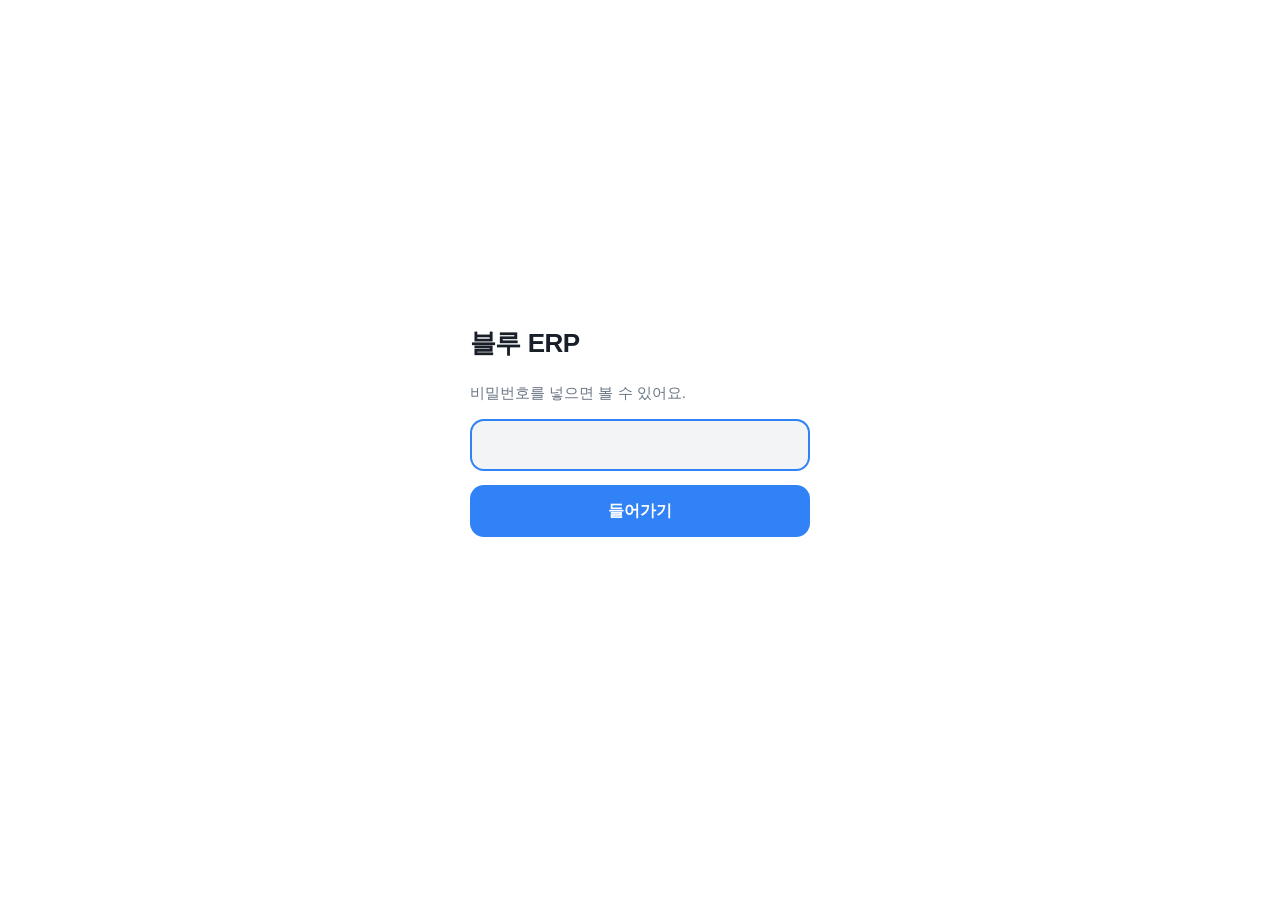
<file: 404/index.html>
<!doctype html>
<html lang="ko">
<head>
<meta charset="utf-8">

<meta name="viewport" content="width=device-width, initial-scale=1">
<meta name="robots" content="noindex, nofollow, noarchive, nosnippet">
<meta name="referrer" content="no-referrer">
<title>블루 ERP</title>
<link rel="icon" href="/icon.png?icon.0_d4vrf2s3qgs.png" sizes="128x128" type="image/png"/>
<style>
  :root { --bg: #ffffff; --ink: #191f28; --muted: #6b7684; --fill: #f2f4f6; --accent: #3182f6; --danger: #e42939; color-scheme: light; }
  @media (prefers-color-scheme: dark) { :root { --bg: #17171c; --ink: #f4f5f7; --muted: #a9b1bc; --fill: #26262d; --accent: #4c93f7; --danger: #ff6b75; color-scheme: dark; } }
  * { box-sizing: border-box; }
  html, body { height: 100%; margin: 0; }
  body { display: grid; place-items: center; background: var(--bg); color: var(--ink); font-family: "Pretendard Variable", Pretendard, -apple-system, BlinkMacSystemFont, "Apple SD Gothic Neo", "Malgun Gothic", sans-serif; padding: 24px; }
  form { width: min(100%, 340px); display: flex; flex-direction: column; gap: 14px; }
  h1 { margin: 0 0 6px; font-size: 26px; letter-spacing: -0.02em; }
  p { margin: 0; color: var(--muted); font-size: 15px; line-height: 1.6; }
  input { height: 52px; border: 0; border-radius: 14px; background: var(--fill); color: var(--ink); font: inherit; font-size: 20px; letter-spacing: 0.3em; text-align: center; outline: none; }
  input:focus { box-shadow: inset 0 0 0 2px var(--accent); }
  button { height: 52px; border: 0; border-radius: 14px; background: var(--accent); color: #fff; font: inherit; font-size: 16px; font-weight: 700; cursor: pointer; }
  button:disabled { opacity: 0.6; cursor: default; }
  .error { min-height: 1.6em; color: var(--danger); font-size: 14px; }
</style>
</head>
<body>
<form id="gate" autocomplete="off">
  <h1>블루 ERP</h1>
  <p>비밀번호를 넣으면 볼 수 있어요.</p>
  <input id="password" type="password" inputmode="numeric" aria-label="비밀번호" autofocus>
  <button id="open" type="submit">들어가기</button>
  <p class="error" id="error" role="alert"></p>
</form>
<script>
(() => {
  const SALT = "LCKaN1Ml2Wt5rDhyWkyeqA==";
  const IV = "dz7WCSSRAvH+I+pp";
  const DATA = "7vwBuprf+LdJHdg50qgNPxAnNluPD5xSH3nQVY8OykjvkNlnnTbhyo2So6OiNt0QH2Hb7Nf01H6yEM3N+qOh43FfV4fQ0XeUjZ27SZvgsUElkKu2A6gkLZvHHacRRqNiVi0aTJwvB04cwH8p1nxHmprYwTW4irDhTU4M00L/3dzyEMqsoYLcXsz4shLdVvgf5lgTOc+DWneaKo7wcJ0yUryyQI4WY62aQnJe/CpnItnc+GvxxEPIjkwF1eboWR/[base64]/H1QPLiRCt+lTW4A7xeyyxjodLRs6lIn/[base64]/F88ogTEwKRVkNKJhJdIw/JXla0ZmyqE980cy3FwwtIit6JN31iKAyBwnzN0sVpmG0OC3tWQquSBb1s8DTIIGbw0uBUydwzd+naHUUoZ2vqlOcsV+mXy8PGUDTdlPFong+3BrXwZS/Gi18RBNPqPLuayFWENBGZCzjI1ZBLeCq3QRgi0oyKzdi5wMBnhf2UACkoqGy9DiUnCXUQdemlkuidzF0w1IEY6zhsQ2hWvqvIOs55A4/papkmhnAY8gErm7ggq11vlYaMpivrw6A13rTb32Qf7cjn4Tjxx7BEwJiUe2Y9z8K+hW6DMl0xFoPdAi1+6dofP0SID7MikQUcz13MpezclNJWuo7p/r9W9LtQo/+26G7vBCXXr6UEprUDuFpyi3ognKDvXUp0s0rLTj2lV6TgXq/fau1KXMP6JsdUKeFOn6gXK2/ks4YzDnbQfDOMW42fANVEOo5Vna9DnVpcHyj21S9RlZqzVaap6fXuSqP3v8Cq4UGboCO4L0u0nNOS9ms0nC5Fi/cHJ7rp4G8Ep7XBwAmYp4IvVr2fNXU+diNy8egaJtLxJ1riTieTxmzov+S4kFSca/KCOMYx3EKlx1LsqXqRln13Hf1dcdfzBZ8b5ohoJQNFqyf8aKiETo9tL6wMNKFksURqjCQWfMtZP/VLYXapsTqIFwbLEN74jqb07RWC+KcMnYADDZo3Lmoff2xCFL/w6zsn0Tmu9MEabf6DVnej3TVydA8JC6Qq9/FCLl71n3BpixQLfVsR46sLXMUJevEs/7bzq7JF5SFm6wqsH3L6YE4A0BsKZK0ORHCAQ4YB1XE9gUZRfWL3yBWtRXX7tekAdeAZzlfwtwVjeu6pWCZWebq1NNyTR4kxoJ/[base64]/kQICQt2mOxG413cvdlXiDCO4yxdEfERoRqJeQwhsfq+o9WkJ+2Fdi0aDa9A1wA0XtOJCpe8DzGz3SofDtaQ225uhgiy6Z/Omsavamn6oYjQd31oFtSHyHkyrxPWydZLXoyWVzwfOZX/97zc3sVUlmZ+dyXUNvCF0C8xhimW2Y5bEUgghJu5dpqD6yEWa9UEwCdN6up7Pf5sBJMxUdwP60uhUO84BNsjwAxM7JajLan8wm7w/m3oYGsdZKr8W/uvWUB24EoZ0LgYmoQ8POzbmAJ/b/[base64]/dBcUnL2c78ACIE5WDtQxnjgUdZ/xDayFLTGKbtBRoBWbG5Rr3W/bPCD+hRQJX9ByAv1lROw3cveHypUfy9rQZCJ+Vj8tAaNh+nxwCt4ttjyfD77oHoN9y8+0rCgTDe50mWkakJvxeJ19Z4vk5dmVami1zHV7x317/qbuwkjtwmHyuO6yApbVxkaBo+mqqgP1kHs6AAJTS2H/3+hysVKMfVEEfU5mAZW9kekozG3gpyrzTpXSSHbCcfKse49xo0L66w3JJh8LdaG5y23IJ1AmXTgwFmx+/ydds/nVxK9n1AxKfkWNoaIWd6uP1rFGhIC/0VysgT8eOT6r7lS7hLDxjCJ9XWRlwl1g5vo8AUON+rQ+sMa/Ju8x/M4w5lBC/mNGbRJDezGpkkef7L4HK2stzfhcDSlHgDhFlGZ6wmvJ0OCwe22lyI5i5GQRFHdpSz20xVKxRj0EVuLwz5qd5HmwMCLcw//GFUdQPRe5kmpq6YsJ1vkJxopyx5muoXg4jSNCywobLm3wlMAPXYwvq7hqO/eN4nnDzjv+PftzCWXDXgWU8QGcUYH49KOOz23Qjx3aj+DiOIxtmy1XgHk6nQH1hraoVA7aIluaa7j3kb+pH8fkItvIXlgF/[base64]/UuV+RXWfnquHlAI4jVcciTrBlLUy3H6NceD+cnulXHZCeW5CQqwbSuA2g6JRMngAxKfUXcZT+muXSLG959vcdK0y6xGxlLgESYO619dzI3knAnrbgtzLhwLif/5F3vdwucOX/wsxfZwddKOmff9IuWMTq3YMOYtVJac5XmW6EK6e0NfLOjR9jhjvWeWiULvkQuOiCByVT45p6tI8xQuoFKyck+MkO07KLWgjJQFwKpWiUzVOgpSYJtqQtm7aF+ubjemnpV11l1UZqC6Oj02QaziB//tdkjjo92kiD/V6aYpxfYZnlItFnsdJuRegLuuVjYw6CNLGyADjLG07jXDUbTtW4dAOBovSdTpy1VxlmUYuen57Bi+ZwYzQR7DcAXv//zaYO153MRgabv1jQB7KO4iVCkLG3hvMacJfNW9XRHvgBH69EcBVIJQmG1dHnnR8W9Wwqfz7iWYRkcMfQPDX7E/Lfz7DoK3++ARuDU/huxXD1Iuy8ve++K61XmpUtX/ERnLgO//m3dABDGA92yi46vw6fshhD/f7qYDFQjhH9LO6m+OGieFbDES7yL0noLAJhMtye9JPafKVHjC+dK3mVr4J5AKufyckMd/Ml3qSekDRdhupqb3OjNSf/bJZnfTJUHPeMnxWLaoqvkD1Kb0LDaN+mzTFvjbJ6CzG+CooymydEm536M+DxDT9fp4MZ0V6Wi7oq2MyYQOUnAFTmCH/K6wlflCt0JbovsFQRCzoXWMGVC2xlvEbrWeDYpQmNj1Xf1oPY3JsakXo04r9q5J347cpaoKtxTa1k5fqCuvvGUJDlvw7fCU0DZiGkG/8DKvZBsL+XteH4flyanKGnWewmgJalQtYrC8+jRMMiHiJ5o+0+/YSeneMBS7gxCaUy2eMKtlb43o+iPdSIpebCdj4uztfM0t1kYErXBszn6RkOnUcKG/4+RDHuak0ziC2Zcci8XQQMZBXFo2MPCkbNbxe9QSkDy8uxOgyKgGIo8gHJiGJf/SS7OAmUX0FgHgpCLjKHzz8OIq9UjnJAOMs7qKLcyvwP8lpbK6kgvn/FW1FQxAbSLRfVpD95OMVQJoYo58cM5Zmcl3Hq8KvLUYeJ7Abyqg+OYCxlnlAIkTcVuTxSfWdAyBLqd+AjCW21a0sENqqk5pcHt7JDfkIHUJ2AHbPqigN/yunxlTQJEca07RxXdUj62UyO8otWIVEUri+Fu3dGLm3i+v2SzMJNoH+uHHdJalyngpclV3MN+B+QaNMA5WejocFQZa335Pmq240q/7HD6LWijeV+G7fpbJyTRJOj/7Lp12XrgQds/rxuNiMuOhSoV2rvROaNDzPS4ARpOihE5oRgY2Zqym65NI0IKF1eJ4gPbze54RhuVS/[base64]/TLXLgQAPW4aZwgK3kFHydcFAEIpZKPS/6qWx71q+Xi8VIkQ+2JBff65LGTa6n4Cvml/cwK/KHhCBOx2vqoVcLjMir9SM7xBFYbvsnodSjqK+kzvxnLzmqkljbzzxph3Wtu5C1vKw23IH6BcJ47Tam0lXL/o8NCf6D6+CyE0uSpjvPwT3ogijH7MZixeKs2KbKDe9ZwLXChMcV9nvsuyI7aS5ATYF+W+CdkNdVVaMuEc1zprkhLjNxrUNY2Y1+QY+N85AFPbiOCzJPGWpnxIRtL0Tk+1qCYDdyn/fcZFCQ55US+lOrptMTQFr6z/y8UbK7cxlJm/xQKLElSt1EVA2r89Mruz5OtXMcGTLKfWRbV/JHHZbpsgUkI8hT+s3sv8ilQ7kAxlQcitavTZoHmIe8KkL5ozUy8tX+ScUpk/L+sdjRriXjJK2guBo0cVjwJXPTff67lPKGt57QKXsd9q6onoltedmnTkAe5mz9ZCN1SceM3XkS/l2+HaS4u6R6oCMsl3CItlgqPzKM4Mn8DcEFSM55Cz8/Qf7akRNKVEZSQtYCC7ZKJM9anV52v3gTElDsEx9nTtAjRNdsC07tE/gX2znEkbpMWBoARtRbJoY1HrEFYiGo9g3ir9BGlATVm5hp0PWtG/gPQYMYOOIBxXptJyyF3tZC5If2f60g87p5I9Yym85ILZTAxxDpiyVc+lnHJwU0UCGPTY6/EfkQjqz5pyPAZ5UU1aQQk2FSpiUwzzAu0ptBSqRVesId9J923NISe2rdan8iXOj22ASTUGcpQd8XD63AAIas6rj5O5lfXGE1yEqUcIrV12TUo9Rhn6LhP+S3T63w13ct7PUVvE8vE1GxcmpThZ5kjopapQG2WQoxMLvxMbZGePIHolIzMJFo72loX2xJ/cjw3wFkyUjiP8yEh68C8orlXpyiUtH4RADVnPU6aoneGKwuv0I3VZkevwDDsK9jxEds9T7TDoSTIHlECMIYk7l8clCYy9XYG4WKhgOV30F95V/YwFqKCeRR8GZNJPvCyVJca6Qi+ZL0mYoXVxZCS+3a0k6pv19VzoHZuysC5GcOjwo6ros5HvYfhInMXZ4DhlOMwqy67XoE2uHJckqx6sp5jV8E/OvJlROWFy+dRwGN8luLfpSCTjHthZ1eM69PE9UIS9hkIotBM9oI+k8fJ1pNsrvO5mX/B/Qmav4fc50yoPDfUWZSZZL6VguM+x5tugv3eeIgCUaPk6fn690PlvjbTi95evn8YvOjohGmGsLtsXL1l9b7DnJUHr1NMeJFjo/Gml4Clt0am2LLoDvbubgI6QW5kKeOOu2CB/rG8zJ8br7bnA13cGrK7z+8RQ6OjUUb/L9yrUwimkofSr3Elsiec9W68Ubo3KU6wyyqe2b1AT1unF1fI3MMz25Rz6LPDQMqlhOS2xYOMh7CRhtb8yX3RzBhGd0DCpGOOt4PQR7SHP0AJBsMFChouD5pldtRHDHuPYHLyohNQEkmD35QTnQ5OoEqmGQRmZxY9OWVQlzgwRpRA3kiJ3Wj8WMyRMI8dzVsPxKBbH/KpfJ6DFERx7fl8KWXs4+8GJXhpJjJr3YY9n8F0KOuLhprRBiQTw3OWUfneAwXPXIC9SwfWxMYA58GDRqdpzdcqTdpMdC/IvhnM+C7DCdTTImNJQ4YfwOmAULThW0sqRnMv6/tTAApmIYsord3cvihEz8ePRvhpq60ty+LzILVEAemmnSYrsV56ByxhWTRdY9y7B2HBEUiAaHWv521Xgfe/M0jh+a3HggZsoG5rNjaQda9JIRHa+sVRR1OBqpiJGLkZwVz3abb2DMMeOdE/+UQZzpBah+sbxI4W9JwYPX8ZF+dI3ipdYF3EH3EpyCQRCX0z815HoTw31WwgsRv93C+saaL9Odqz9HPkaoZ2dpI7qtkk5j1XQZjkY1L7JBTBbfGgIF9vtSdQe97HtJ/Vfn36MO5zlp2cw7EoxRd4LezMRv63oRjvEBSkQ7yYfR4NAh702+marOY6iS7xz4AbVU/[base64]/wNTW2JUgs/[base64]/mVKkQYQJgKkDTiDJPxnlMm16lN1uKSbzJGrHuHyOoCV2OfYwfErgLEoZfz7G9Dwm0JreLVuW7eVwi8QEEjMAAGy1MdYV79n9rHC65jyoPymL30xbqqDhUyCwYMS+N2E51H4NxgxRTrOa/0tFSlG8WD6ue7XCq6HP9feprJyimzuuaHbVyVDmONY5XYX4nU1qme6fz5DXcloKR4dhXUDfygSjHoPmYG+1SBULCtzesdNe7QlsRYVA4iUTU+lWs2AGkPDO5UJPfERhDw7dW1iOORcLGyASJY9OVAHdgVkRzGABm+b5aF4uPYL19AnXaez8fDt3WyMt5HeP/mBDgV83R0UuDXcwRJfCvByUx8l01+2AP6bsTUpgyRY4wPOwidaHN5DOFNTrENsDJVOvgSYYpsErpouU2qFGUTjL5W/MuWJ97bHTXl0O0kOp/bEwh8hHf8GHw1s6sEqzyfV9TTnuYH9q/bGryPgq72Ju5JuWI6KPcBVBVK+DNKWCpAQL225RH7RZPRKNgpcam3DnSvYV7hr9NgMBEQQs3RSXXOl/9Yd9Fiyc9LfHImEnboTSsZGMXaIGAHlPaqwy1yo+79jAJ3aPpvcTctZnohv+bE3IDCIhnZFzHTd2THupHULM0ki37otnT9mREWz3nMnULbCcp8IaExWdhw6c36FN9OpfrODX/CLJNAaFmoJq94rojC+zBKhJBdzRWRBU3y5MLRhp/WmmK9WDg3yxEJHRuHZx0UZ7ZDW8C5jNW/a1ZDmR1H3gHZHdX2jTrmJm4X2vUaBRh38S0g4pGI2Y2Ldep3bQsZ352OvJdqjdgmd/oB8mzJOgKUc8TD1Ml+LKCOOpLmsEXSDqRNObTX0o1jWfLtoctVDTm1BkQGGRCefJhU35XzFX2sDiam0qCm30rwffTxbb2zHL/8JJiQ90ZUaF2mqvJ45s+RhoHujztfp4G6EDpaf7Gf7/eI+asYz56FK+ZB2DBUjy8N2NIIFh5/oI45CnWyP2LRYCTHwBM/7zrq++Rih1y3uwY1NUyF+Y7fR1DLuH5KZ9ke9KF16iRUqCg0bRLEJhJXTJmO9yEUzYX13kYJGKn5Cvrzqjns1fzL5k3w74+vJ3VXF1ufPV1UF+qu6XghUYgkYiec/12+sClkpnkqo4yTfl6kv0nnZE67VLhvTxzPkQ0Rs3K3ymNglt/Pfskn7QAH397rtkee6TZ+V0NIXW7C/RFSAsIYbYCbQ5aWyAqcP7hNuFyqd/kRoso1Te7l8Cs7RaNnWYjnZG2SXDyuyHrcA4gkprJF4LrtnvgCx/0R4GgR7xRvRlV7TrGriT682+dtG8PVgyUqQ7whkaNuGROtbiQrl5hJN0+FGzOJLMLEC/94sifw3VolVNmjn/xMDn42IjXmOPW+mTB7ZX6UuR6z73/bfTHXbfoSPK2T7t4MGzftoqe/Qe/avKDFIm7kLEdTp1MO94LMH7jUiIhuE+JRj8TsZ4mwWjduZgE/8R6RC41UCL8p6fQRwNmwUrToX2dbonW7M0MZSp3AiSKEz+fJMy3KKoVd4O1jChecp6vUS/ajfx9nAFEGGvXvrE8c8jQUJOrX6GFJDfmH7GVsmJbXq49DSTe/JE5pO2ke46eFZpkVKNqFL6OH4t6WZlMOO4nuTryKSfi4qtTEmjT96iUReza6bisHOWA4badzOCZ/L1S4/B7oniT0qe3+dEKTJlqAfgiJiAnbEW+REZSqPpm918wJE2l1hf9JqyiBnSnsK4Lb8Gq1T5ma+0r9ruRaHuSmOXYKBSY5xBLRF4na9fPJQ/7dOMq1a1ws5WIAi6WDmIFPMliLiHcGUWdynk4MmewbVhZmrKyNK+uVOBm6UxCuij0QQvBrjDz1kw7EoxRolZQuwN5aYtl7gluAF0Ijf/UDiqmlsapMOItpGu+rYDtDaJx2HlSJFvzC2rDanQVTcU6LIuO5oLsQZquHsnOLBqsU1jPoFBU9uufQBWTRBlyl6/HGDXHb4w//c/dcbso408SFrEUJ19TjPTVQOqUSrX9+csNxjp5s3/[base64]/YV0teDAGG1bffymHNE8TaJw9elwTnNniYBto8uMnwA8P6dUcCvIn0B5gQuJ5tnmUHBaA+PsaKg/ctotIQShfOvGiCFB3jQntXOKki5iMVObnDwJCtyJ2JZzx6ovRIi75m5WHzgafm1nMiXIWrfiW1d3WaZ7G8suWY6bRcxN3os5irWxKtCHL5k6nm2yZVmuSr0iXg8RYVxjqca+3wxj5qpaHJIEcN4oHAFbBtlbDR2Gx/R9yeoKXSzTol9GFCSr+whpxhBEPREax4V8kB5NBrTe1n47Mm3qXavU0/SLH9InhDnf4xgdtyJfIAp3HqedGD6xPltqzjsDELsDdnOeFSTdHZKJhPxQn3xMMnxln8EVLNYIxBFlFWHayj/qoaF0kf8hwtc3W230JSOqk+rJPXut+OmMC4QYlsUqVk++1jlYEZR8X66iAPu+vTSfdMkkr1V39LEJuY/kECmaexDhEG2LpsUUXwH1BIEmwGRkZRhELnmjY7Nc9gjWUKFVT0Fnyf76yHjikO6fOcI/CjpEly4mmNG0U8lvWbnIo4KN2j5NVn1/[base64]/GymAa2dcobx3vQfcvnT4esIov4lTr8YTHOCDRBfKAtsHNZC/9m9hh6WSlFtuq7Gu53TN+W00QooZ/FTk0OgnwguOKv3t4X3eFJvwG6Mks3AV4PbjCjWBZKP1Mqay6ckA3mzZsuMHvhTPMyQVjP5dLDq7NdT4ymEyHgAKNH09GmWb1NDHGVuaNSzukiO7Evdit2CNdCf1w5C1B/SKX4KSZLFY6/116Z+dW9VBPxH913aaDgM1P08NnYFY/IOTS9dEx4NPVKKJv3FrZ0g92J6MeLFQe8AwttKIBYVjzzdTDvEMAXwyeRrunxwzgv6J+fqVQ1Rysj/wOfvf2IvkKf/t6I5xxtkCVnJH34Ya1bXNlyKYdhMy0bHAEUT/BCJKi0470hBJRtDNtmq7LnWwFLXtKD5aLYMvdPnnajjdiE+RWWo2mjf0MaOjmvT3Bx+GF4Swhs8Iu0c0cB0QUYAdZxSloHC1DH1CpmekyyT6fTQmNrR9ri/51+XtZRiAjUx4v5npYJbBlR0AE+jUA5jpFXZy4bYBUhP7lhWe6rL/0ebgxhatyLGl74lCKJmysu70f0WJC0aXjq0d0T0Rt4IwZItACdl2CTlNUPMJCBQMeAQI+EJrwcZjoZVOBvh1QvsBBIA10ttKejGjIR3EOyVPFjUnJ9lI6AQfk/jM8XdNViNF6O4CiMELP42/[base64]/WZVx/xCl9gHYMqrOFshFio0N7iQAuCS25mRvLfm8JRWW3iZfw9LedjXFBmWr1kPGB4oOEK5Uzz0kLcySQQ6iZeWOUgvM2mBMP5y0LaAH+8Y0cj7YpUwjUUx4Tc0NJnnEukwpPMgsaSdQVbj6y4hCRmvj6fy/KaDe9bUhsU5a3Cr0e1nAnGH9e9gkUFY3ie6XY3xQ2mLun90+GkpBkaxn0w998FBvZDtXpze+RHWYlCRLuHM/BAVh0xq1WdJj4zGh8AMrWvxk3c80BaBJnX0EytIYReEVNkdm8iYIPYyezsbIcfA2xrj8n/ju/Wluu3/BqXiySwk8fBdgbZRpNNfn3vJjaxavGf+MXRCgVvH/BTifxsG9T/vf+F1bzc9zC6YfuOnXuD3y1ZZwXfxmXa5+mNc0ls57LMPLxWBJszk5BcIEgp59bS7MhTbpkyC5+Cez4sN6r8Pgp22T09w/xbRG0visP9hlIZ8aG2Zwger5UhA3JaghmkuHJqW+VPRi5o/PWeGSXx15EK03f3zM8dgh6oAD9HK3YG8Tjvw6Z2gVBlZbuPU3OlzBis0mpEwGyB15CqNLS0ul5XBCYWXtelo6Mvu1H6l8R7VN5QDcMIJ622EbhQyM2/shglyK3jeVNsljD9n4F/qhE8Kl/q7wQB/BlIv96NMHSoNbDlNpL9wYbWjLA/WLslQzdtwUFS6DUy58GTvj+pRUTTtcWt05znzHTw1AkcXcWjPFKaE4unyUCSXxQ9t8WBDIAX3iuBqDEmXvD0btPrNuvpjHsDHJD6Q0ccDwY0f0koT0jXLCLfxLqL1uyYLS/4i7DNKGsCNEg+c8lRJ2ndgRzbeXSDMUPVmKar4+FItQYcoHLOmBmbbCJ3FkJqWX7p6RJmTm8uzffZI+ByD7iB/iQTAYE6PTUueGour/QomK/I37PP9DT7SvhAN81a5DbRnUwFn71FJHAr2cM4vGihHmvVaI75TljDCD6nJ9J6+orTbLjXA2FVNSS9oFJT3LbQQpWAtwTMkGJDfGTD8lGcKujMXR1bSBmOTbN1nwaXYlJah9HAD8yDUqEHv2VU0rkhnK+VZ09FDSCfQuZsOCAdnw0BBJ/WnDxCa9fhtmxBUL3W4qzYWbb347pmCYzN2TEF6OG090K/7MWcGk5luPl7tGnPwReHxBVYuN61QUo2ZyJdYxRuAvEsd+TmLmtG/GxZI5t2E1O2sXb91rAWHOzABHy+/fD/Zjomc41F2z++nPHnKAi6ZjGqtWq5WWflw5VgkU+T+tsqktWqzAYZSjGqMs6cgFXR8hzsFt/pK8+b+8zNIfGpngDflgynebJ+upW32Ox+p1/sxD8NVFkZBTaNRKWhMkIZYEKdRvBxmqYRkoIsyTSeu2qf/Pe88UBIq9DiDfmh3hsXxCIrmqDJkJG6dG9r3PllzlptgsW6+/i/lJQBdHjAuFo881EkuDM3+mJwuYiwfAOHMPqD2D4FuI5/bp//fPPtkGpVHR4c9zdoqgFN/897FNtnLvmt/Z0pQgKRgb7v8gSBaQV6B8P8OktRNrIPfdX6p970qUbB5an5d3hcFLERjpok9chtQDBNqCQBkN7XwIwDg5LJRKafhZRc05/ekkwIBNf+YVVGDYp97BOj0Lr+/PEo2a8LnJ7SfqGPfySOLA10ibBoCb2EKBUlUgXexi0cA0IbQTzVANQS9aGG6GZZeGVgz/N3uJPVfWYq3eUpbmaDzdRUgRYbCLMsNyLskBCvnMx6vPU0vvbPEBx9MXQ+EOTD5J2GKVOyYmzE3I8qnH4SGzGhiAZ/WFo6Gb8Xt+o6FCwN581M4W13/VNkZ6d0IllGmG6jwWl4vusxlnjmBLI6nO7I+C68i2TgVQj6wWqOQh948oIyvYmiuOBHPLJMxExtHk3uNluq+6Y9ADXJaR79Oc/nCpqUYEEuZrTqMEZ4H1l6pX4BmNWfyiKzaYq7GdI4frSyWqH/s4DmGsTh0QCKUEp7AhqK6wS4FFE7NlQdqYDNXDshysDT39OjAGxIK8nVZiZO33AMAaq8dftacEfVI/NdSIamVTtMVU/MT6wMq4xk4rGX10gTL6DTYEFQfOHEROdhz9BJ3vXDyqvfLLsO9MgLiuXdNdBnZREITUEMHhCNiPTBiLVYrLI6N733mRUzBiGA6gHG4d+P3AUYuXz5LnEpIzaXNFOqDkTIZ/n3Wicu31J6o2G7NIe2+IZB0NTIhB66SZXl0+b9mkOZX3nvyNSCcRmo5bD4vG+bBLTeruQREkgjIUOfUXxZ0cIwX1+lc9PBQyAVX2YKAY5pcT4emi+uR5KX7Mtyz3wFZ8OBv0356La3aqkc2i+hQ3yssh/2OTs43LGULe+U6w4uLyVXfjHxggqWv+3W/FDxEwNzcrOlIp7neeDwdjO6jJOs6T8di9Qpe5+8B57kfkn/8l66BaRfT1if/YLh610o1LOvWnZHvYv0Xoe2BrvJZlCpSg7Vb2CwY2S0jcSEiW+tM4iqNyh0MaLfTxUqHkd+GH9bed9XD/9hf9DAMaXlgwm0ly69/0nUYxGyTrmbpWROxj8Ah9WqrfepHFPA+73W8ITO5myU6dOQQk+Q4Babh9ASkAuHhrIb6MkJP+2yyjuWEHHt6++FB8yjCPf2YbL+hjcq5VkYhHBB+6p0XOVwYCwIJd7iFotzyko/lhkOkknsKMfK1lC9rExNBQZqIkWuqYU3+jsVULbvvGqHw3CQ5t6QxXSWrxSM3OXYfWrAALkTugkpbGZXfgwI2+2UcEg5DpCiNPVR4MijNDsOGhCVTCSdXWXxQrOPAV2V2H9qloWs0AAk0UIFyAVDpwv9dY/gaJDIUEi/LksoAO/4n5v/+8/OLyd/[base64]/AkxMPt9BMlQRAAK+gHWqKzRcOM+eBqLb2/NEvpwFeH5sqN60ex1G8Z/jX3EhImHwrsDgarD5nfscjIAeE9szK299Ns7Yb/W5T0QCX3oGGPZn6pztGS6t3G8Cf2VjTn8mNK4IHY8ZnUOI1N6qOWkBSxOf9RhrSlxAzkqHxuZtlhDJz6TL4FX3fXnlxj/G7mlJD3+L1OjUvvEdPSBq9PueRrK3zFKlRF8HwDLD9WJaLXa+MlHz6kjflkP+J/tMIV83fHPYI3CnufhnWQTNLsaifBZwCyF5KDpXFjIUP6KDzSOsQcr7qlpVPAt24FPD+MgCNsU+ZEGYNiExi5Ubive/JZDL4QvsD+pfd3o4EyKSgp2xGQa8lzN13LeBoLhJaIDh1e7p6j/ToyUXfQwHsWlxZVtqmBRojmrDUpZt+OZCp+5GdDmrzA/+9X7gl+pUj1FKFBmGBok3qU7Jjja63YCR19sNcsjMkHmEC6YMbZHbTtQtVte6DZL1DK6x48TVNILUJSkjqs7LboH9CitnKCjNcp+6EedJwrRuDb/3WlTYfi48/XGwGzYi/e/Dm31L0gHU1xx6F2gpuAqQhLMeFACIYY1sTUemGeaMCM0BTB9Szmchzvp8u6LqcpRuH311EzW7bUe+tTSUpjDPEEQ9yeC/JRr4uetXPmudLtUqdRTkiDdvHVGwRh0uWr4lyZFuBRr6GOPjJYytBFBLuFk4oJkFes2Zo37it+73ccXxt7k3Y52mz3FziF8iR9xvJM0Rsrsmuk8aHWaR9gS7PxELRX2A/mKxBzit+IOsVa+ozwaubkF64TS8Rknx4aVPcCVeofyh8k0p66Nl+WLQ72ljqagQq9IJE5JzyOuSGfajM9KirF3rpjUabD6P8McVm4OH+B9qoFjbOuggr5SYflVnx+2RcasFV1FkgU6bmlaSRvpSKRNqpFe/MXYCRi6eMGsSh0LMmP8Staot6A7bafv6QRvstfOY13KuGB2tWphYcba3Gsc8LxqlDw/71iJRCGJN3PPmYnBz5lekOmTfFAm7mXyJE452gFirtyTjv97Wj26E0ifUDC0IU8oo2ryAQju1VW5XzJHVZASiFcDh7kIBYBSpIpS8/tPilNSjGU3+/pg/lzEU3xc18rJrV/mcRax7gdfrjxH4Ndocv34WJCpTLp7ZgOPBFweEtDBld08jnRiP62PLpGrmgD5CM/92Y83mppOHNx2qTKOQ9LgAJVo7NMAxVll8j4pzy+WI0mgAjp7PiVyH5S08LoAtLNRR0wOSuYh8/h3Qenm2ZaKkZSirNtzjCgevr5jBxVYcBgonbE3X6laiA89hnDHDkbCOrgelSzLdtszp8THRo0DqBFWQ342FLk7VW2iLBA2P/hQMMcUWCdPVs58UjyokWqeWcUphxK18cD1ki5QSkIz0H7MOw0SZkGNZI5GOtg01wZqcA8lJTWH+vEVnTgKT7f7zpfVT1LlyrFv2CBeGAGeBjWX1fW9mvhYGWEIKYLb4TPCiNI/V4mmZfOjbsRxyuqUiLXxg7AuhZU9VqMwhsKhFxIWkhwn2rFgG3Ikg/FdXlT1t4u84jUwvuVp9TnGybQjva8j3hqK+hDdXXrzR0a3qTFdmqh+u+aRnPxebAnsCfOzXOa+nDLrBC2uX0p13HlXzWKU3Unp09DKZodJtOvx7xldXJXQSzzeXqcL1oHiEj8alVNOpbjs8X+5+LZ1RX/DS3YIoZQwlSMqNa0lfy9BNZ8xI6e19K51x2eXNJWWdMQBzSI+JwRbsTallmVWqmcucDHc5sf4uZ80Y/SIemH12VyqZKaGkhB8VBHzV2calgKFcXeH8pEp6uW1vd3Jcx8ry6NokKMdbmWl2nrGXCWX1q1NV1A7ytFHFlSo4tv1EKBsPApXD6gs1xq3SpzTMgwFqamkPyWXHR8q5oRUWdXfGJuiiN3CjdBNkH6Q7Vo1xkSSXqK2Rk8IM2DypxPPHVLaWBqwbrLg0xz9s5/TOI/nO/tjT/aZMfE1qg18mrweZ63zXnZY1Z3rHOPrDEThCo5zoZedSHANspJh7HbuwdbuUZG3HvbMvdiovlNcLr3gvT2Rkx95nr+eBsPorJ7GzC2V9vSRUxX0n4S7Cj/ELA2xgno/AiJruP826/xs+p9D1ZiAfH5+ehGUSZ2hDgfgLfOE0OiPExh244DkrppuKCMvTOrOYYUyT9MjNULIutZBKAXbjVhnXu4FsnWn3Z61teHCFGIkRkxO/qHH0LphZKMYfMec7e41FgzJ1api7zbskAjQHmkDez6wKodJP70lcZXccs1AircYmKYVn7s9mNtOF5SP7/79CfimK6ZOF2bepIzyen5OepZqD3I4UfWkhKAAlhAgb+ctIhWMln6/9hBXZq+y0THGGCKVh18cUeubHTKAJ7BoxKij0vvrhEkus92wCfk1Ug8h79WvP6pxzUv8vqPBR8fFKHrMjKPMO2k1RfVwVu0gzigrYGqz40BjLU4eU2t4UOa+wzi+O79pgmGc98oOHvOJftkNlYCHoR95sJwr96wAOqTBHeQUtFJjG0/MFCeL9A//BSyu6jtIrTsK37ip8MWfO0k3Ks9FjBY4k2TlnVZPRwY1QMZVR7p4SHVByif2I0eE3h9RqOTBm44jev9pHvuvSyan7jdJaPt2GwSg0gz94izXs/Ap5CeVBGdg7V4MlW9/UrMGtdRN9cZ8Sw3ICL2vY917zTrVW8PDEox0GbWgGHZtiFXbPLTsIMRFbXFRtPIEII8QRBLyOyhV+BieooXoa3HarRLtPOM0/1g0ATM0M3qviqttwwIbwQM+kPbvFxrmTnZmS7BbnI80Qf1BJp2y77QkVfVcXktku1wEfrlXRxhG259w9XSDmSgpD8dRebH21e6fdK6NFFoiIzqSnVZGt9TmYN2Q7s3ZFixAI0kGpXYPqJjmu07jiMt5PeRK2F4h9Nbi/SlcA3EsFqDgB/SZwTA/a1MHAar5YojuaqVKm59VFqSQlGmgenpOanYGS4AGA8p6P2ktdo0v5LNT5XUsXCPXtaaFhEd1b6mNfgD7a92F05IFKj6aqlfD6viFwMN6roPzyLqvtNj+J90679TzdPRpPzhNHk36WSl9xSKYzdTyU/8rWL/EpsmThDiUEUiaTWUNe02wVgkU/J0SclKqHNtriILIS8xfPU/Z0SHh4MLUdtlShNr8Kl0E+X7XTuhz/AKm/q5bEA6rUW+zwjnDceEXokB+OH87BtwQj5tBWRoER8WTTN91uFGthlXXlq1ymDRbQs8g3l7Vxfc2FD2SC69/cwwJ/q7VV4N9APFt6DbgV9VHArDFpqzA+a6UbaH6xYdOjs/16Irj+WfbGXj6fEx7Z6x9SIyJFlhnOB2EZLY8QfprVdbrdpIrSEQA8cCcYKjgIG35jqF+Rziix1iRagZSuxLujp+CImGa5OCJl+f+E7fHD/rxWfvtAh5CmFFZYAb/qKEqfHQiaM2sHVTKsqyIrGNBYs665KcwjbPBbbnZPwmQMKcCkcDGa1ReL4mHiqtUjdsKnhNeIMh7bMHcWGP/dBGXkklv0fyGOpnBfk2bphwqe1ZnjB08CiRTHIVqkWrsUoaQMK3p5Kx94UU26zZCZD7fhalDJACngAED2emTAG93+xxcfcLdoz0avtCyt2ZV06eHo9Wp8tbS8Lxj59FLrEaU/k1KVz/tuwpjZ3iPG7BOvC+TQ2odZDbccQspFMICPgIohNA1JeCb50dH/O0txT+/B6RQ7LfmdzeDZtYrfkwAifjv3udvnK59/EE7btMQ0mr8FSvdeaZCvd2r3FlmW/t110IYrVCe/V3Qyh1rjdzosVTaIiM6upGFYuKnZ2Tz22EvAJxyCbI9OGEXRQvsO8x4ghKPWZkbQ/CKq92vclVLSGgeHI4YedUc4oFl1OfPcpOc1eGCTSxE8YwtaJeoKBkdprISdh80l2+sFHfe/Fl9fExBFUJ4LdE4/NzIfi13P+Jzl36s4iOqjvXda+1gn0Z3ZsIDWAMlD43oHurivJ4z9O/T9rJvtICRp9j6legAXgrCusasAmFBmnJA3URvF6KTwB29co8Dfvy8/ZmR5iUIPxj68p7k7vxAqpwISh+thxtYtm0Sd0a+DuXYJPTugcHcURyFzxMc3a8zX8if3eFbU2jH54/LCEKZ4gSzEuMLxbIskoKmEmlfNXW5YQlSRekCusVkJlp3tZeF1NPlEA9a1YShHJqzd/VNSX+f4q+5qZZmNadn6Rm1d+6kZFcW+oDYwIQHZDprhfPFwLfp0y9yddX/tidv0cuMNjiZD7i3kjjT3Qu6JaN/wYzmzwjrZ8zZUJM/9wqfgrV0AS7gcAEkyvz3u8aJCqN/zE5pbETlHyxm0thOMLCNR+mxb0lygN86vV7wWqHxRiZqKaQMkYSdp2zlQlfuJmcHhkQUxOxf+oK/o0oQ3n2oaHDJk2F+DJb3RFYCfq48Ah9QYOc3wTyvN2M7lmHr0z4WL8yeTeImioZVpIoRq+B1pOL3YmCu3+I/WdH0lNS/HPYnR/qC9qTje6ElB7ihq1P2s+F1sAbn3WwCRLi2k8V5FYcNWu01Pm/dTOX8adldN1FmOk7CXJS+tJ3BKQagELUedYqb7rCcZJ4pDdzqpfGRR8wxqk4TbhS6DBvJN3x+Tg4SrYws7wTncQVux/Xq2Fbi4z73BWFAnM6hU2B2rQSFDGvZZms6ey3tq1Bql3IH1H7Lcj9bcXtBgxh0SjJEXM58JZ+DMKaPqcB+kK2TVNjuHrjpyrlffzk/ChJJg4TLEgrh9j1vsK0Oae0AclJVaL4QAuA49rNpbBdaVG+fr82PTfO41NH5NKqnyZFcqrfeyxz3zmfgcfrzCozSms2oUs4KISG4H9NWofGcGp+V2zSAkG7L2fY/wb6YxfnbO63MfsFEQgfajaBqQS//utkoIBYdagzkROVUsAWbP/Yg/[base64]/9Rfrc8j/v7GkuuXKYi8wS/9rM2MtPFO0zWjTPDMo7n5pzha/8/e6djN5K22BDcJp1zF0a3z6B7pdVtE59+f0t9peyKDuB1yTMqkEhOB5SVAycV/hS74hq8LpnIAglJpMMf0Cft71Z33OYaDc3jPNt6ohZDiCGnUwpCVc5FLi5zSAJT50LjLWlazK5t2WFHePgtQG/TQBxUoETVkSnh3NaF5ds5acZtKZNeKYWe7FS7B7UXl9HIUP3p0Th4SDcCPuQYtva+tVcWg8+41Zrl2Rpq6EzMsl+O+JB5MxrwiisTccEjzwIrDXxYgvYkuJxJ9nA2QRHaqLR2HbJqKCtzKNuaszqDP8DGPApFQ==";
  const KEY = "blueclub-erp-gate";
  const bytes = (text) => Uint8Array.from(atob(text), (c) => c.charCodeAt(0));
  // 풀린 HTML을 해석해 지금 문서에 옮겨 넣는다. 해석기로 만든 스크립트는 실행되지 않으므로 같은 속성으로 새로 만들어 순서대로 붙인다.
  // document.write로 통째로 바꾸면 React가 화면을 다시 그리며 hydration 경고(#418)를 남겨서 이 방식을 쓴다.
  const show = (html) => {
    const next = new DOMParser().parseFromString(html, "text/html");
    // DOMParser reads <noscript> as if scripts were off, so its JS-off styles would become live (and hide every
    // control that needs JS). Put its content back as plain text, as a page with scripts on reads it.
    for (const node of Array.from(next.querySelectorAll("noscript"))) node.textContent = node.innerHTML;
    const root = document.documentElement;
    for (const attribute of Array.from(root.attributes)) root.removeAttribute(attribute.name);
    for (const attribute of Array.from(next.documentElement.attributes)) root.setAttribute(attribute.name, attribute.value);
    const scripts = Array.from(next.querySelectorAll("script"));
    const marks = scripts.map((script) => { const mark = next.createComment("script"); script.replaceWith(mark); return mark; });
    document.head.replaceWith(document.adoptNode(next.head));
    document.body.replaceWith(document.adoptNode(next.body));
    marks.forEach((mark, index) => {
      const old = scripts[index];
      const fresh = document.createElement("script");
      for (const attribute of Array.from(old.attributes)) fresh.setAttribute(attribute.name, attribute.value);
      if (old.src && !old.hasAttribute("async")) fresh.async = false;
      fresh.text = old.text;
      mark.replaceWith(fresh);
    });
  };
  const decrypt = (key) => crypto.subtle.decrypt({ name: "AES-GCM", iv: bytes(IV) }, key, bytes(DATA)).then((plain) => new TextDecoder().decode(plain));
  const remember = (raw) => { try { localStorage.setItem(KEY, raw); } catch (_) {} };
  const recall = () => { try { return localStorage.getItem(KEY); } catch (_) { return null; } };
  // 한 번 연 브라우저는 키를 기억해 두고 다음부터 바로 연다.
  const saved = recall();
  if (saved) {
    crypto.subtle.importKey("raw", bytes(saved), "AES-GCM", false, ["decrypt"]).then(decrypt).then(show).catch(() => { try { localStorage.removeItem(KEY); } catch (_) {} });
  }
  const form = document.getElementById("gate");
  const input = document.getElementById("password");
  const button = document.getElementById("open");
  const error = document.getElementById("error");
  form.addEventListener("submit", async (event) => {
    event.preventDefault();
    if (!input.value) { error.textContent = "비밀번호를 넣어 주세요."; return; }
    button.disabled = true;
    error.textContent = "";
    try {
      const base = await crypto.subtle.importKey("raw", new TextEncoder().encode(input.value), "PBKDF2", false, ["deriveKey"]);
      const key = await crypto.subtle.deriveKey({ name: "PBKDF2", salt: bytes(SALT), iterations: 250000, hash: "SHA-256" }, base, { name: "AES-GCM", length: 256 }, true, ["decrypt"]);
      const html = await decrypt(key);
      const raw = new Uint8Array(await crypto.subtle.exportKey("raw", key));
      remember(btoa(String.fromCharCode(...raw)));
      show(html);
    } catch (_) {
      error.textContent = "비밀번호가 맞지 않아요.";
      button.disabled = false;
      input.select();
    }
  });
})();
</script>
</body>
</html>
</file>
